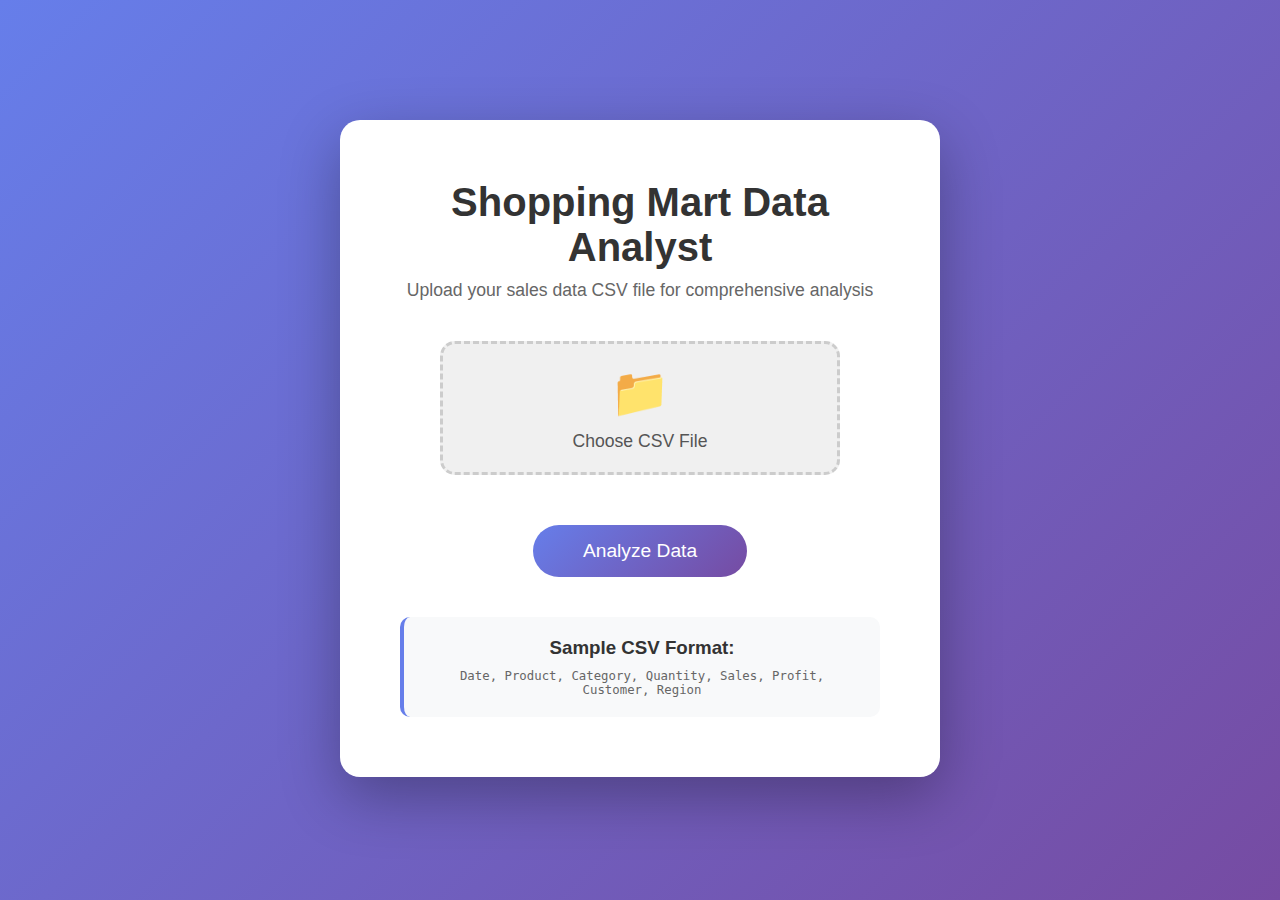
<file: index.html>
<!DOCTYPE html>
<html lang="en">
<head>
    <meta charset="UTF-8">
    <meta name="viewport" content="width=device-width, initial-scale=1.0">
    <title>CSV Data Analyzer</title>
    <link rel="stylesheet" href="/style.css">
</head>
<body>
    
    <div class="container">
        <div class="upload-card">
            <h1> Shopping Mart Data Analyst</h1>
            <p class="subtitle">Upload your sales data CSV file for comprehensive analysis</p>
            
            <form id="uploadForm" enctype="multipart/form-data">
                <div class="file-input-wrapper">
                    <input type="file" id="csvFile" name="file" accept=".csv" required>
                    <label for="csvFile" class="file-label">
                        <span class="file-icon">📁</span>
                        <span class="file-text">Choose CSV File</span>
                    </label>
                </div>
                
                <button type="submit" class="btn-primary">
                    <span>Analyze Data</span>
                </button>
            </form>
            
            <div id="loading" class="loading hidden">
                <div class="spinner"></div>
                <p>Analyzing your data...</p>
            </div>
            
            <div id="error" class="error hidden"></div>
            
            <div class="info-box">
                <h3>Sample CSV Format:</h3>
                <p>Date, Product, Category, Quantity, Sales, Profit, Customer, Region</p>
            </div>
        </div>
    </div>

    <script>
        document.getElementById('uploadForm').addEventListener('submit', async (e) => {
            e.preventDefault();
            
            const fileInput = document.getElementById('csvFile');
            const loading = document.getElementById('loading');
            const error = document.getElementById('error');
            
            if (!fileInput.files[0]) {
                error.textContent = 'Please select a CSV file';
                error.classList.remove('hidden');
                return;
            }
            
            error.classList.add('hidden');
            loading.classList.remove('hidden');
            
            const formData = new FormData();
            formData.append('file', fileInput.files[0]);
            
            try {
                const response = await fetch('/analyze', {
                    method: 'POST',
                    body: formData
                });
                
                const data = await response.json();
                
                if (response.ok) {
                    // Store data in sessionStorage and redirect
                    sessionStorage.setItem('analysisData', JSON.stringify(data));
                    window.location.href = '/results';
                } else {
                    error.textContent = data.error || 'An error occurred';
                    error.classList.remove('hidden');
                    loading.classList.add('hidden');
                }
            } catch (err) {
                error.textContent = 'Failed to analyze file: ' + err.message;
                error.classList.remove('hidden');
                loading.classList.add('hidden');
            }
        });
        
        document.getElementById('csvFile').addEventListener('change', (e) => {
            const fileName = e.target.files[0]?.name;
            if (fileName) {
                document.querySelector('.file-text').textContent = fileName;
            }
        });
    </script>
</body>
</html>
</file>
<file: style.css>
* {
    margin: 0;
    padding: 0;
    box-sizing: border-box;
}

body {
    font-family: 'Segoe UI', Tahoma, Geneva, Verdana, sans-serif;
    background: linear-gradient(135deg, #667eea 0%, #764ba2 100%);
    min-height: 100vh;
    padding: 20px;
}

.container {
    
    max-width: 1400px;
    margin: 0 auto;
}

/* Upload Page Styles */
.upload-card {
    background: white;
    border-radius: 20px;
    padding: 60px;
    max-width: 600px;
    margin: 100px auto;
    box-shadow: 0 20px 60px rgba(0, 0, 0, 0.3);
    text-align: center;
}

.upload-card h1 {
    color: #333;
    font-size: 2.5em;
    margin-bottom: 10px;
}

.subtitle {
    color: #666;
    font-size: 1.1em;
    margin-bottom: 40px;
}

.file-input-wrapper {
    margin: 30px 0;
}

.file-input-wrapper input[type="file"] {
    display: none;
}

.file-label {
    display: inline-block;
    padding: 20px 40px;
    background: #f0f0f0;
    border: 3px dashed #ccc;
    border-radius: 15px;
    cursor: pointer;
    transition: all 0.3s;
    width: 100%;
    max-width: 400px;
}

.file-label:hover {
    background: #e8e8e8;
    border-color: #667eea;
}

.file-icon {
    font-size: 3em;
    display: block;
    margin-bottom: 10px;
}

.file-text {
    display: block;
    color: #555;
    font-size: 1.1em;
}

.btn-primary {
    background: linear-gradient(135deg, #667eea 0%, #764ba2 100%);
    color: white;
    border: none;
    padding: 15px 50px;
    font-size: 1.2em;
    border-radius: 50px;
    cursor: pointer;
    transition: transform 0.3s, box-shadow 0.3s;
    margin-top: 20px;
}

.btn-primary:hover {
    transform: translateY(-2px);
    box-shadow: 0 10px 25px rgba(102, 126, 234, 0.4);
}

.btn-secondary {
    background: #6c757d;
    color: white;
    border: none;
    padding: 12px 30px;
    font-size: 1em;
    border-radius: 50px;
    cursor: pointer;
    text-decoration: none;
    display: inline-block;
    transition: all 0.3s;
}

.btn-secondary:hover {
    background: #5a6268;
    transform: translateY(-2px);
}

.loading {
    margin-top: 30px;
    color: #667eea;
}

.spinner {
    border: 4px solid #f3f3f3;
    border-top: 4px solid #667eea;
    border-radius: 50%;
    width: 50px;
    height: 50px;
    animation: spin 1s linear infinite;
    margin: 0 auto 15px;
}

@keyframes spin {
    0% { transform: rotate(0deg); }
    100% { transform: rotate(360deg); }
}

.hidden {
    display: none;
}

.error {
    background: #fee;
    color: #c33;
    padding: 15px;
    border-radius: 10px;
    margin-top: 20px;
    border: 1px solid #fcc;
}

.info-box {
    background: #f8f9fa;
    padding: 20px;
    border-radius: 10px;
    margin-top: 40px;
    border-left: 4px solid #667eea;
}

.info-box h3 {
    color: #333;
    margin-bottom: 10px;
}

.info-box p {
    color: #666;
    font-family: monospace;
    font-size: 0.95em;
}

/* Results Page Styles */
.results-header {
    background: white;
    border-radius: 20px;
    padding: 30px;
    margin-bottom: 30px;
    box-shadow: 0 10px 30px rgba(0, 0, 0, 0.2);
    text-align: center;
}

.results-header h1 {
    color: #333;
    margin-bottom: 10px;
}

.timestamp {
    color: #666;
    font-size: 0.95em;
    margin-bottom: 20px;
}

.action-buttons {
    display: flex;
    gap: 15px;
    justify-content: center;
    flex-wrap: wrap;
}

.metrics-grid {
    display: grid;
    grid-template-columns: repeat(auto-fit, minmax(280px, 1fr));
    gap: 20px;
    margin-bottom: 30px;
}

.metric-card {
    background: white;
    border-radius: 15px;
    padding: 25px;
    display: flex;
    align-items: center;
    gap: 20px;
    box-shadow: 0 5px 15px rgba(0, 0, 0, 0.1);
    transition: transform 0.3s, box-shadow 0.3s;
}

.metric-card:hover {
    transform: translateY(-5px);
    box-shadow: 0 10px 30px rgba(0, 0, 0, 0.2);
}

.metric-icon {
    font-size: 3em;
    min-width: 60px;
}

.metric-content h3 {
    color: #666;
    font-size: 0.9em;
    margin-bottom: 8px;
    font-weight: 600;
    text-transform: uppercase;
    letter-spacing: 0.5px;
}

.metric-value {
    color: #333;
    font-size: 1.5em;
    font-weight: bold;
}

/* Color Variants */
.metric-card.blue { border-left: 5px solid #3b82f6; }
.metric-card.green { border-left: 5px solid #10b981; }
.metric-card.purple { border-left: 5px solid #a855f7; }
.metric-card.orange { border-left: 5px solid #fb923c; }
.metric-card.pink { border-left: 5px solid #ec4899; }
.metric-card.teal { border-left: 5px solid #14b8a6; }
.metric-card.indigo { border-left: 5px solid #6366f1; }
.metric-card.cyan { border-left: 5px solid #06b6d4; }
.metric-card.red { border-left: 5px solid #ef4444; }
.metric-card.yellow { border-left: 5px solid #f59e0b; }
.metric-card.lime { border-left: 5px solid #84cc16; }
.metric-card.amber { border-left: 5px solid #f59e0b; }
.metric-card.emerald { border-left: 5px solid #059669; }
.metric-card.violet { border-left: 5px solid #8b5cf6; }

.charts-container {
    display: grid;
    grid-template-columns: repeat(auto-fit, minmax(500px, 1fr));
    gap: 30px;
}

.chart-card {
    background: white;
    border-radius: 20px;
    padding: 30px;
    box-shadow: 0 10px 30px rgba(0, 0, 0, 0.2);
}

.chart-card h2 {
    color: #333;
    margin-bottom: 20px;
    text-align: center;
}

/* Responsive */
@media (max-width: 768px) {
    .upload-card {
        padding: 40px 30px;
        margin: 50px auto;
    }
    
    .metrics-grid {
        grid-template-columns: 1fr;
    }
    
    .charts-container {
        grid-template-columns: 1fr;
    }
    
    .action-buttons {
        flex-direction: column;
    }
}
</file>
